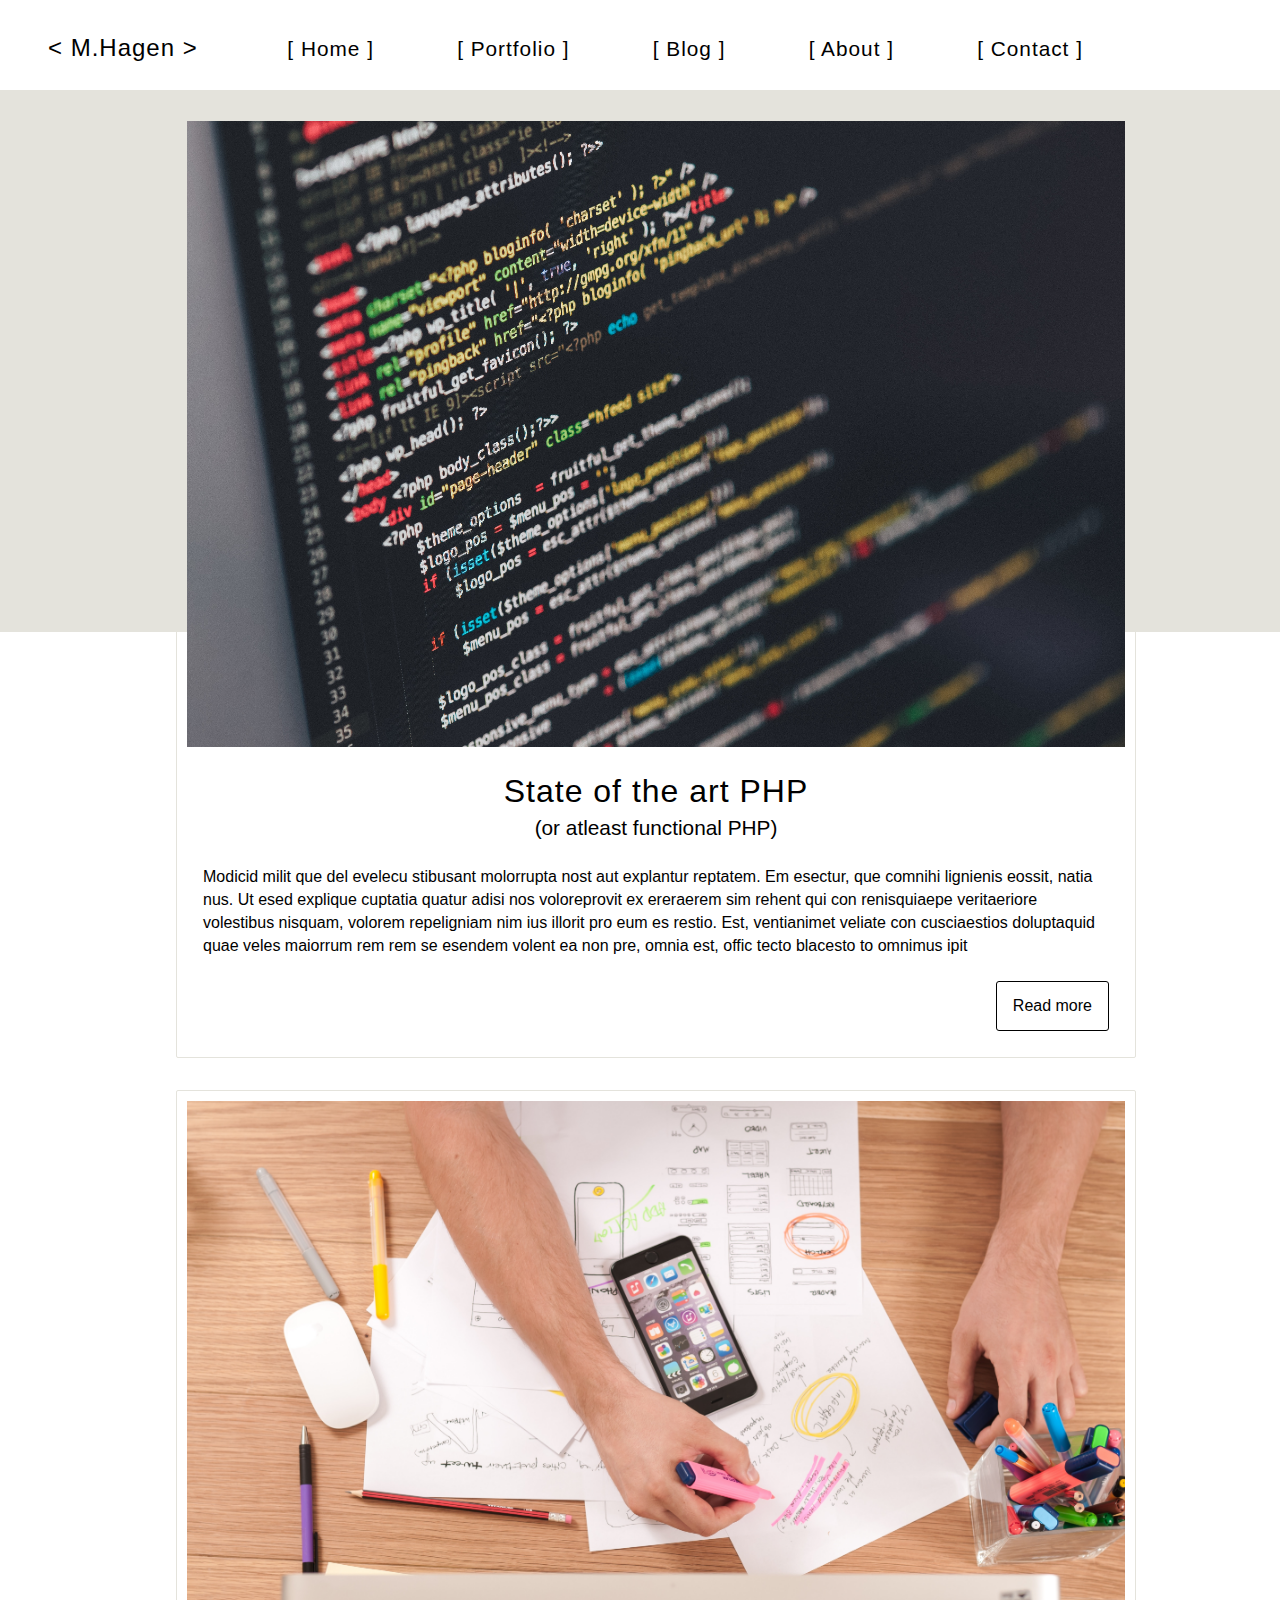
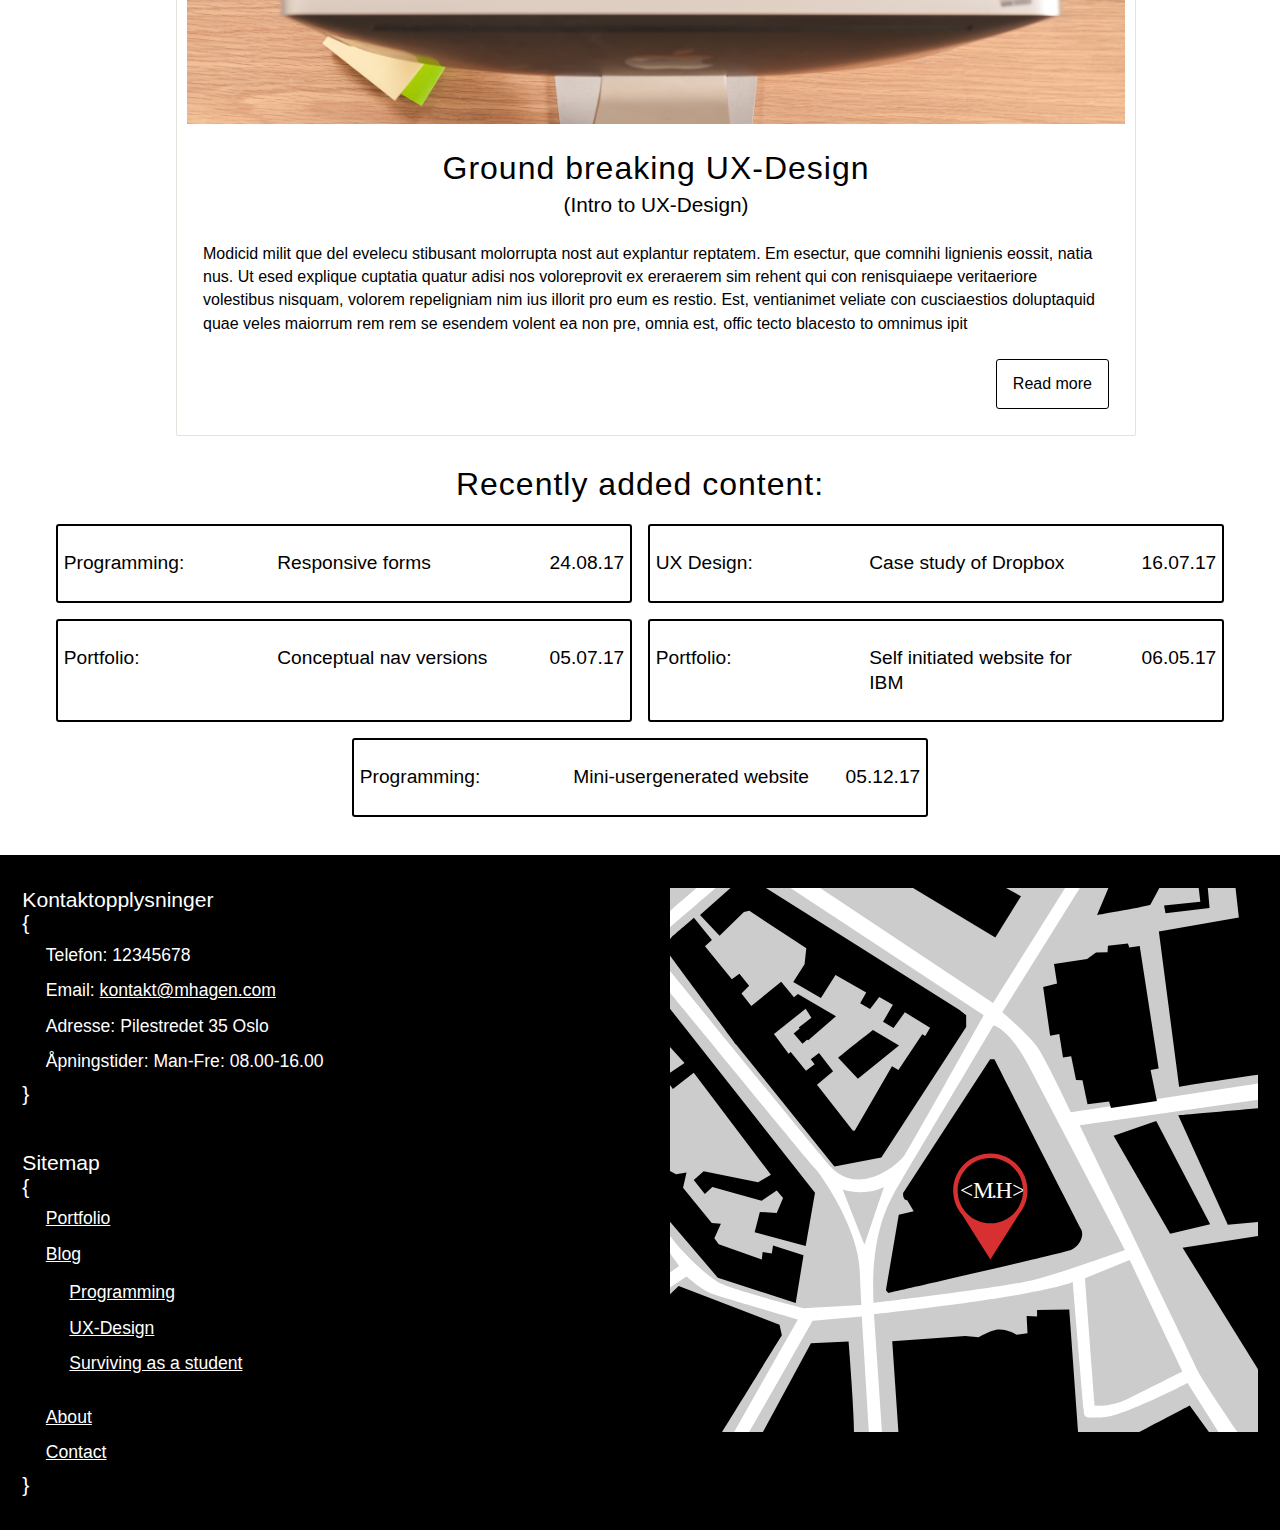
<file: index.html>
<!DOCTYPE html>
<html lang="en">

<head>
	<meta charset="utf-8">
	<title>Freaky Friday assignment</title>
	<link rel="stylesheet" type="text/css" href="normalize.css">
	<!-- Normalize er lagt inn for å nullstille evt. forskjeller i html- attributter som er definert i css'en.-->
	<link rel="stylesheet" type="text/css" href="nav.css">
	<!-- Egen css for navigasjonen fordi denne er stor, og det vil bli lettere å ha oversikt over css'en på denne måten-->
	<link rel="stylesheet" type="text/css" href="global.css">
	<!-- Global.css er hoved css'en som blir brukt på alt unntatt navigasjonen. -->
	<meta name="viewport" content="width=device-width"/>
</head>
<body class="body">
	<div class="site-container">
		<div class="left_site_pusher">
			
			<header>
				
				<a  href="#" class="menu_icon" id="menu_icon" onclick="sidebar()"></a>
				<a href="index.html"><span class="logo">< M.Hagen ></span></a>
				<!--Hamburger meny og logo i header -->

				<nav>
					<h3>Menu<br>{</h3>
					<a href="index.html">[ Home ]</a>
					<a href="#">[ Portfolio ]</a>
					<a href="#">[ Blog ]</a>
					<a href="about.html">[ About ]</a>
					<a href="contact.html">[ Contact ]</a>
					<h3>}</h3>

				</nav>

			</header>

			<main>
				<div class="top_background">
					
				</div>
				<section>
					<div class="front_page_article">
					
						<!-- <img id="svart_logo" src="images/logo/svart_logo.svg"> -->


						<div class="content">
							<img class="header_img" src="images/other/Article_1_header.jpg" alt="A picture of a persons screen with HTML and PHP code on it.">

							<div class="text_field">
								<h1>State of the art PHP</h1>
								<h2>(or atleast functional PHP)</h2>
								<p>
									Modicid milit que del evelecu stibusant molorrupta nost aut explantur reptatem. Em esectur, que comnihi lignienis eossit, natia nus.
									Ut esed explique cuptatia quatur adisi nos voloreprovit ex ereraerem sim rehent qui con renisquiaepe veritaeriore volestibus nisquam, volorem repeligniam nim ius illorit pro eum es restio. Est, ventianimet veliate con cusciaestios doluptaquid quae veles maiorrum rem rem se esendem volent ea non pre, omnia est, offic tecto blacesto to omnimus ipit
								</p>

							</div>
							<a href="#"><div class="btn">Read more</div></a>
						</div>
					</div>
				</section>
				<section>
					<div class="front_page_article">

						<div class="content">
							<img class="header_img" src="images/other/Article_2_header.jpg" alt="A picture of a messy desk with a persons hands in it, indicating that he is working on a project">

							<div class="text_field">
								<h1>Ground breaking UX-Design</h1>
								<h2>(Intro to UX-Design)</h2>
								<p>
									Modicid milit que del evelecu stibusant molorrupta nost aut explantur reptatem. Em esectur, que comnihi lignienis eossit, natia nus.
									Ut esed explique cuptatia quatur adisi nos voloreprovit ex ereraerem sim rehent qui con renisquiaepe veritaeriore volestibus nisquam, volorem repeligniam nim ius illorit pro eum es restio. Est, ventianimet veliate con cusciaestios doluptaquid quae veles maiorrum rem rem se esendem volent ea non pre, omnia est, offic tecto blacesto to omnimus ipit
								</p>

							</div>
							<a href="#"><div class="btn">Read more</div></a>
						</div>
					</div>
				</section>

				<div class="new_content">
				<h1>Recently added content:</h1>
				<div class="content_data">
					<a href="#">
						<span class="category">
							Programming:
						</span>
						<span class="content_title">
							Responsive forms
						</span>
						<span class="date_added">	24.08.17
						</span>
					</a>
				</div>
				<div class="content_data">
					<a href="#">
						<span class="category">
							UX Design:
						</span>
						<span class="content_title">
							Case study of Dropbox
						</span>
						<span class="date_added">	16.07.17
						</span>
					</a>
				</div>
				<div class="content_data">
					<a href="#">
						<span class="category">
							Portfolio:
						</span>
						<span class="content_title">
							Conceptual nav versions
						</span>
						<span class="date_added">	05.07.17
						</span>
					</a>
				</div>
				<div class="content_data">
					<a href="#">
						<span class="category">
							Portfolio:
						</span>
						<span class="content_title">
							Self initiated website for IBM
						</span>
						<span class="date_added">	06.05.17
						</span>
					</a>
				</div>
				<div class="content_data">
					<a href="#">
						<span class="category">
							Programming:
						</span>
						<span class="content_title">
							Mini-usergenerated website
						</span>
						<span class="date_added">	05.12.17
						</span>
					</a>
				</div>
			</div>
			</main>
			

			<footer>
				<div class="two_spalt">
					<h3>Kontaktopplysninger<br>{</h3>
					<ul>
						<li>Telefon: 12345678</li>
						<li>Email: <a href="#" class="email_link">kontakt@mhagen.com</a></li>
						<li>Adresse: Pilestredet 35 Oslo</li>
						<li>Åpningstider: Man-Fre: 08.00-16.00</li>
					</ul>
					<h3>}</h3>
				</div>
				<div class="two_spalt">
					<a href="https://www.google.com/maps/place/Pilestredet+35,+0166+Oslo,+Norway/@59.91957,10.7333731,17z/data=!3m1!4b1!4m5!3m4!1s0x46416e7bfda9fef5:0xeb52212b55331cb5!8m2!3d59.91957!4d10.7355618?hl=en">
						<img src="images/other/map.svg" alt="Illustrated map, with the location of M.Hagen's office, linked to google maps.">
					</a>
				</div>
				<div class="one_spalt">
					<h3>Sitemap<br>{</h3>
					<ul>
						<a href="#"><li>Portfolio</li></a>
						<a href="#"<li>Blog</a>
							<ul id="blog_ul">
								<a href="#"><li>Programming</li></a>
								<a href="#"><li>UX-Design</li></a>
								<a href="#"><li>Surviving as a student</li></a>
							</ul>
						</li>
						<a href="about.html"><li>About</li></a>
						<a href="contact.html"><li>Contact</li></a>
						
					</ul>
					<h3>}</h3>
				</div>

			</footer>
			<div class="skygge" id="skygge" onclick="removeSidebar()"></div>
		</div> <!-- Avslutter left_site_pusher-->

	</div>

	<script type="text/javascript" src="scripts/mobile_menu.js">
	</script>
</body>
</html>
</file>
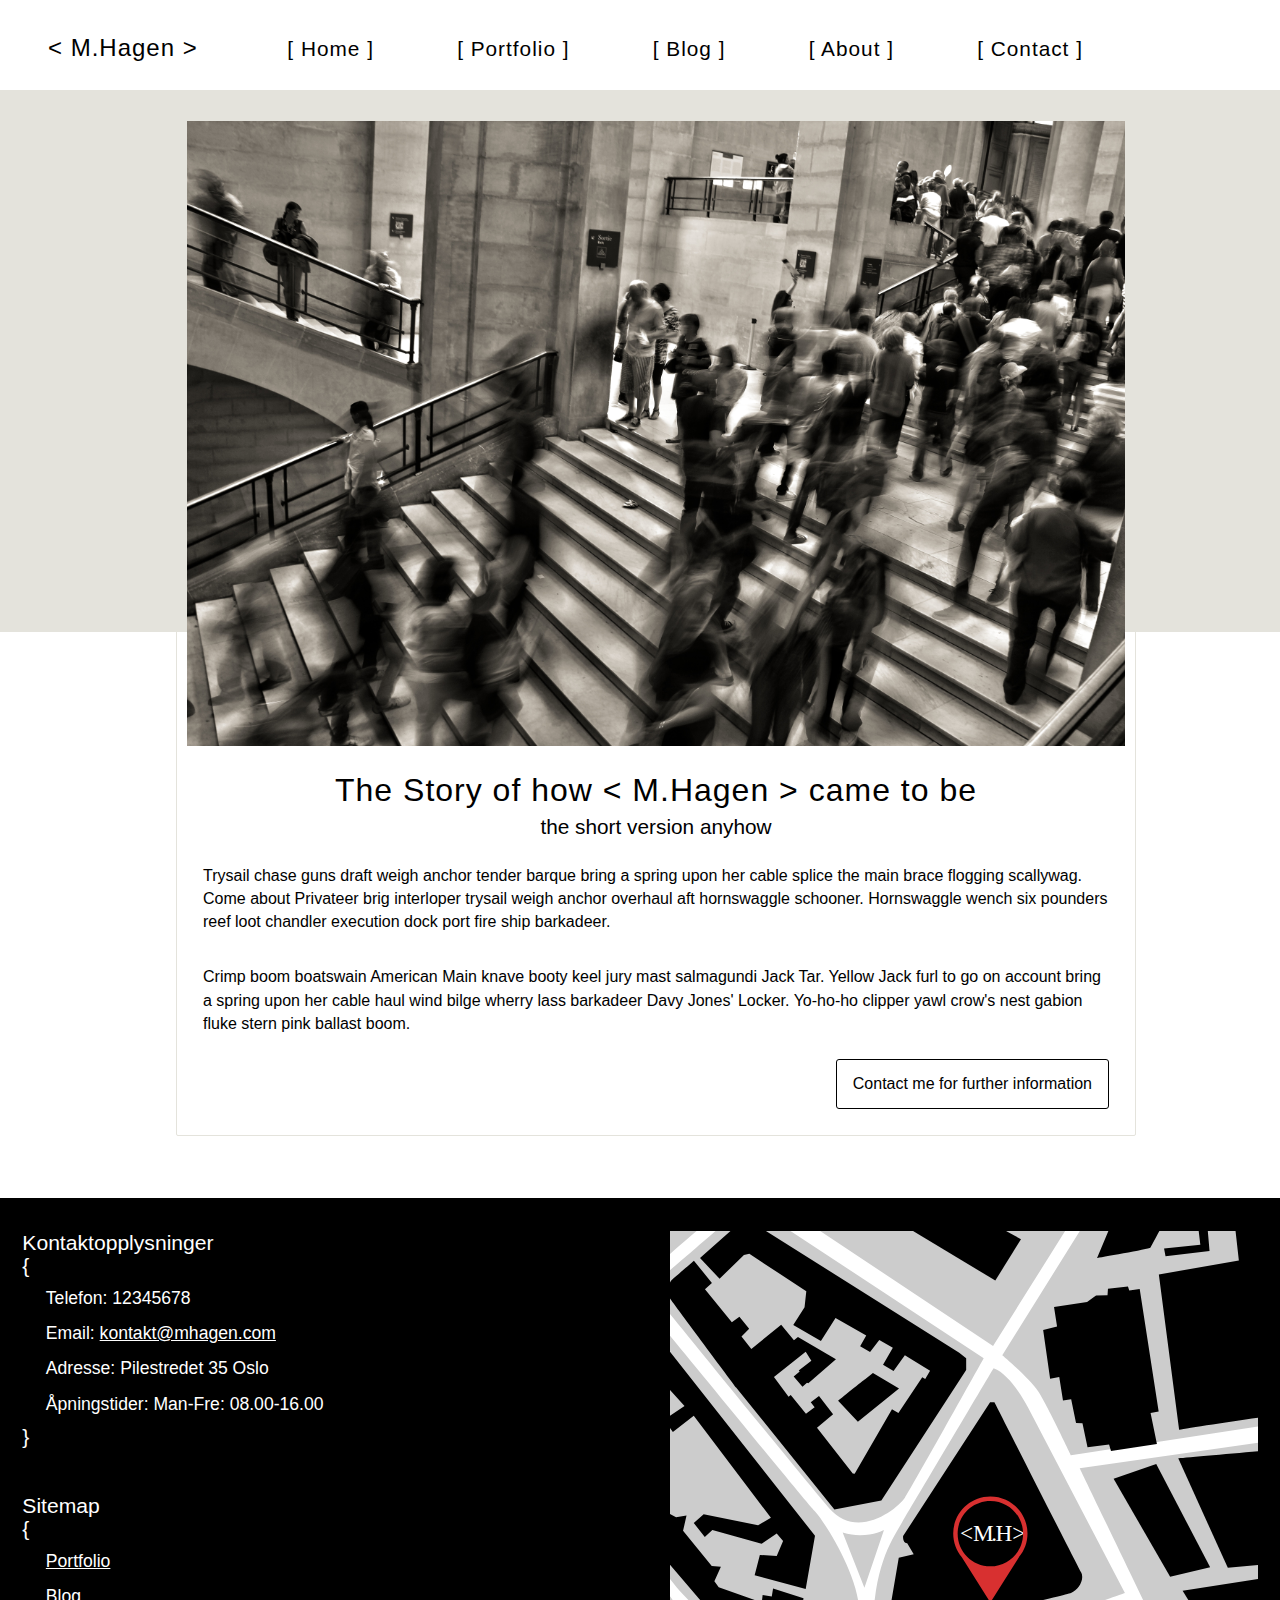
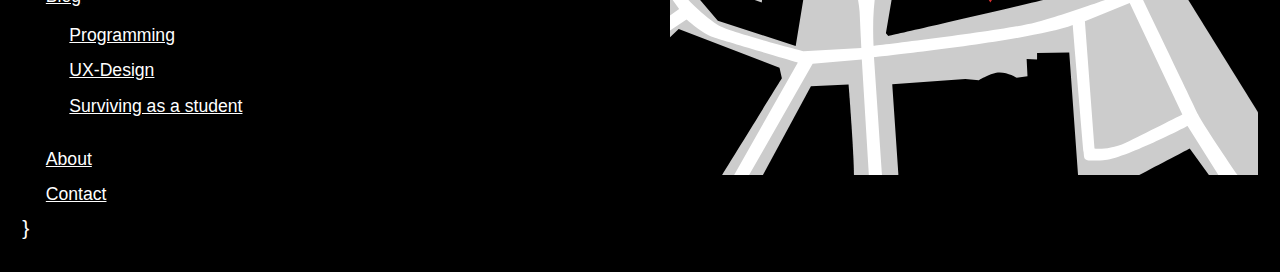
<file: about.html>
<!DOCTYPE html>
<html>
<head>
	<meta charset="utf-8">
	<title>Freaky Friday assignment</title>
	<link rel="stylesheet" type="text/css" href="normalize.css">
	<!-- Normalize er lagt inn for å nullstille evt. forskjeller i html- attributter som er definert i css'en.-->
	<link rel="stylesheet" type="text/css" href="nav.css">
	<!-- Egen css for navigasjonen fordi denne er stor, og det vil bli lettere å ha oversikt over css'en på denne måten-->
	<link rel="stylesheet" type="text/css" href="global.css">
	<!-- Global.css er hoved css'en som blir brukt på alt unntatt navigasjonen. -->
	<meta name="viewport" content="width=device-width"/>
</head>
<body>
	<div class="site-container">
		<div class="left_site_pusher">
			
			<header>
				
				<a  href="#" class="menu_icon" id="menu_icon" onclick="sidebar()"></a>
				<a href="index.html"><span class="logo">< M.Hagen ></span></a>
				<!--Hamburger meny og logo i header -->

				<nav>
					<h3>Menu<br>{</h3>
					<a href="index.html">[ Home ]</a>
					<a href="#">[ Portfolio ]</a>
					<a href="#">[ Blog ]</a>
					<a href="about.html">[ About ]</a>
					<a href="contact.html">[ Contact ]</a>
					<h3>}</h3>

				</nav>

			</header>

			<main>
				<div class="top_background"></div>
					
				<section>
					

					<div class="front_page_article">

						<div class="content">
							<img class="header_img" src="images/other/about_header.jpg" alt="an artistic photograph of people in a hurry">
						<div class="text_field">
								<h1>The Story of how < M.Hagen > came to be</h1>
								<h2>the short version anyhow</h2>
								<p>
									Trysail chase guns draft weigh anchor tender barque bring a spring upon her cable splice the main brace flogging scallywag. Come about Privateer brig interloper trysail weigh anchor overhaul aft hornswaggle schooner. Hornswaggle wench six pounders reef loot chandler execution dock port fire ship barkadeer.
								</p>
								<p>
									Crimp boom boatswain American Main knave booty keel jury mast salmagundi Jack Tar. Yellow Jack furl to go on account bring a spring upon her cable haul wind bilge wherry lass barkadeer Davy Jones' Locker. Yo-ho-ho clipper yawl crow's nest gabion fluke stern pink ballast boom.
								</p>
								<a href="contact.html"><div class="btn">Contact me for further information</div></a>
							</div>
				</section>
			</main>
			

			<footer>
				<div class="two_spalt">
					<h3>Kontaktopplysninger<br>{</h3>
					<ul>
						<li>Telefon: 12345678</li>
						<li>Email: <a href="#" class="email_link">kontakt@mhagen.com</a></li>
						<li>Adresse: Pilestredet 35 Oslo</li>
						<li>Åpningstider: Man-Fre: 08.00-16.00</li>
					</ul>
					<h3>}</h3>
				</div>
				<div class="two_spalt">
					<a href="https://www.google.com/maps/place/Pilestredet+35,+0166+Oslo,+Norway/@59.91957,10.7333731,17z/data=!3m1!4b1!4m5!3m4!1s0x46416e7bfda9fef5:0xeb52212b55331cb5!8m2!3d59.91957!4d10.7355618?hl=en">
						<img src="images/other/map.svg" alt="Illustrated map, with the location of M.Hagen's office, linked to google maps.">
					</a>
				</div>
				<div class="one_spalt">
					<h3>Sitemap<br>{</h3>
					<ul>
						<a href="#"><li>Portfolio</li></a>
						<a href="#"<li>Blog</a>
							<ul id="blog_ul">
								<a href="#"><li>Programming</li></a>
								<a href="#"><li>UX-Design</li></a>
								<a href="#"><li>Surviving as a student</li></a>
							</ul>
						</li>
						<a href="about.html"><li>About</li></a>
						<a href="contact.html"><li>Contact</li></a>
						
					</ul>
					<h3>}</h3>
				</div>

			</footer>
			<div class="skygge" id="skygge" onclick="removeSidebar()"></div>
		</div> <!-- Avslutter left_site_pusher-->

	</div>


	<script type="text/javascript" src="scripts/mobile_menu.js">
	</script>

</body>
</html>
</file>
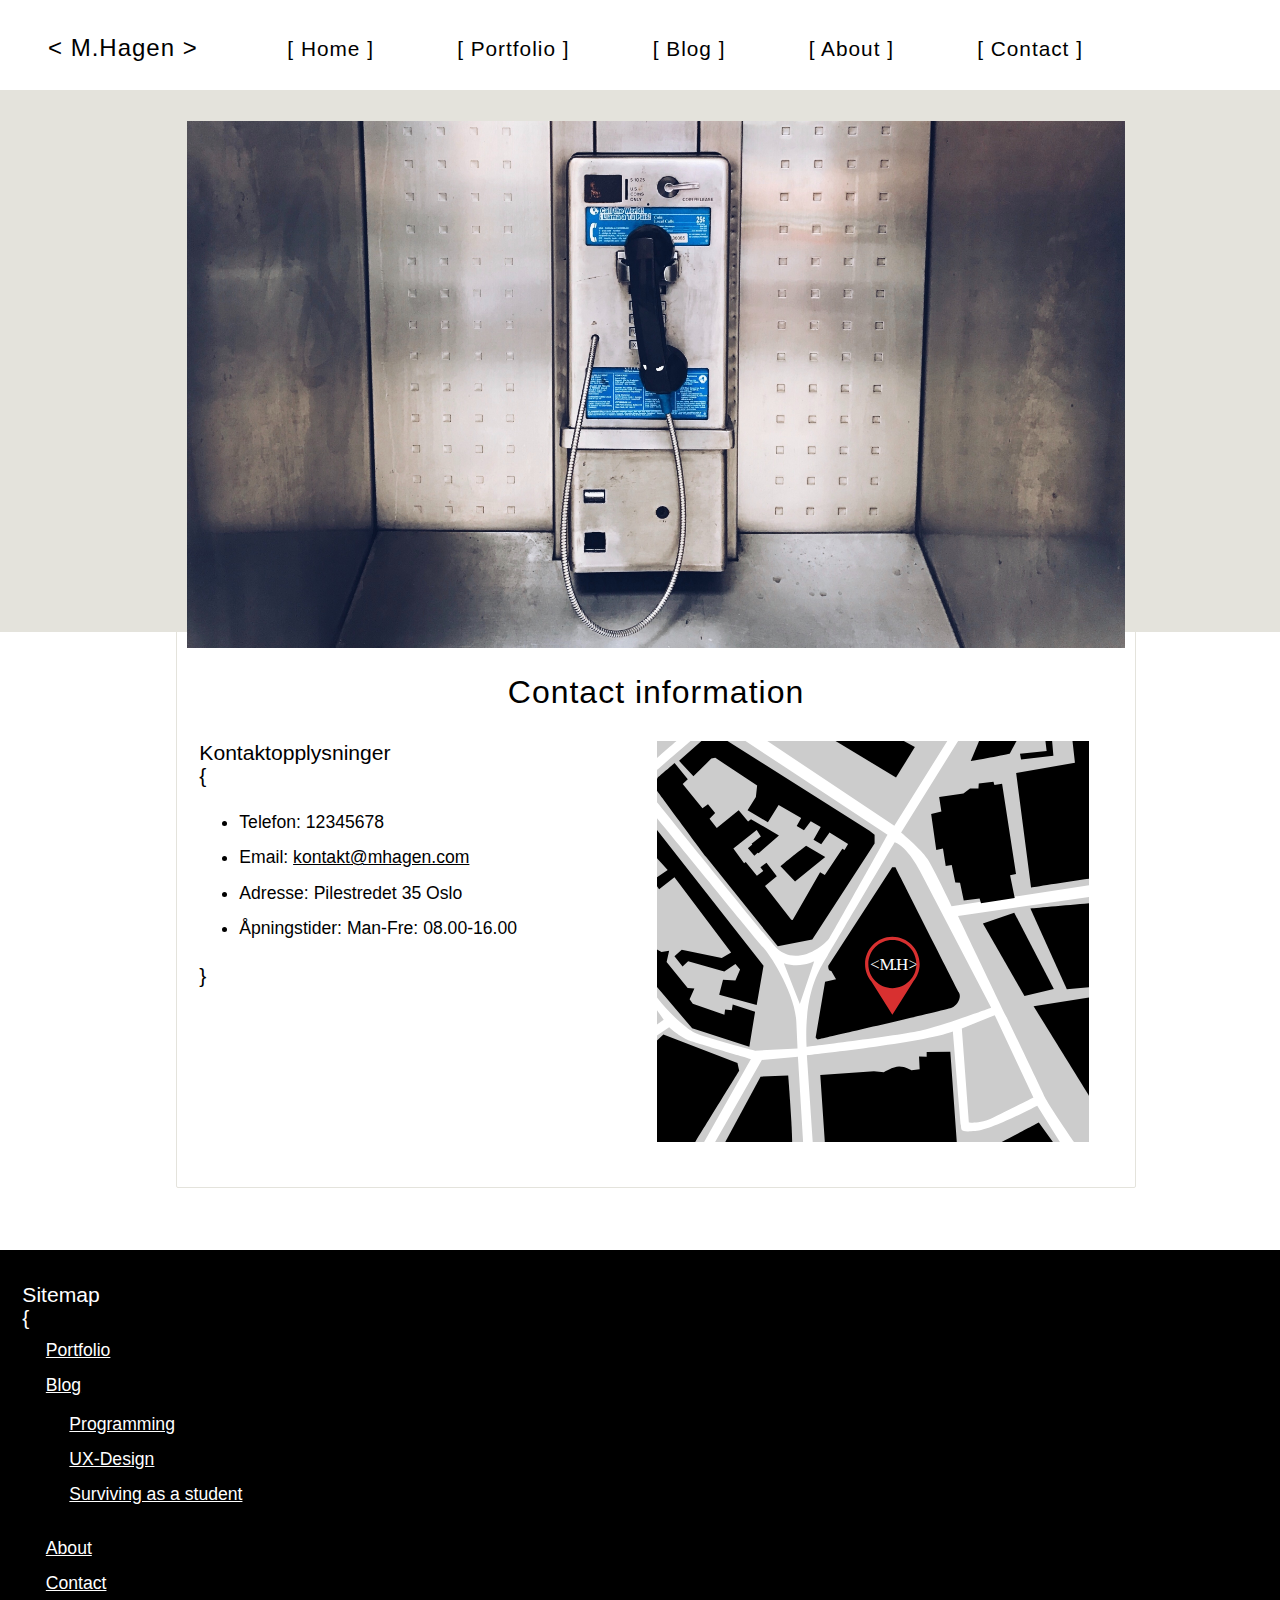
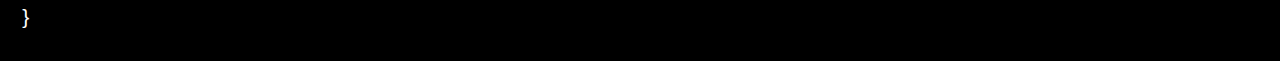
<file: contact.html>
<!DOCTYPE html>
<html>
<head>
	<meta charset="utf-8">
	<title>Freaky Friday assignment</title>
	<link rel="stylesheet" type="text/css" href="normalize.css">
	<!-- Normalize er lagt inn for å nullstille evt. forskjeller i html- attributter som er definert i css'en.-->
	<link rel="stylesheet" type="text/css" href="nav.css">
	<!-- Egen css for navigasjonen fordi denne er stor, og det vil bli lettere å ha oversikt over css'en på denne måten-->
	<link rel="stylesheet" type="text/css" href="global.css">
	<!-- Global.css er hoved css'en som blir brukt på alt unntatt navigasjonen. -->
	<meta name="viewport" content="width=device-width"/>
</head>
<body>
	<div class="site-container">
		<div class="left_site_pusher">
			
			<header>
				
				<a  href="#" class="menu_icon" id="menu_icon" onclick="sidebar()"></a>
				<a href="index.html"><span class="logo">< M.Hagen ></span></a>
				<!--Hamburger meny og logo i header -->

				<nav>
					<h3>Menu<br>{</h3>
					<a href="index.html">[ Home ]</a>
					<a href="#">[ Portfolio ]</a>
					<a href="#">[ Blog ]</a>
					<a href="about.html">[ About ]</a>
					<a href="contact.html">[ Contact ]</a>
					<h3>}</h3>

				</nav>

			</header>

			<main>
				<div class="top_background"></div>
					
				<section>
					

					<div class="front_page_article">

						<div class="content">
							<img class="header_img" src="images/other/contact_header.jpg" alt="A picture of an old phone inside a phonebooth">
						<div class="text_field">
								<h1>Contact information</h1>
								
								<div class="two_spalt">
					<h3>Kontaktopplysninger<br>{</h3>
					<ul>
						<li>Telefon: 12345678</li>
						<li>Email: <a href="#" class="email_link">kontakt@mhagen.com</a></li>
						<li>Adresse: Pilestredet 35 Oslo</li>
						<li>Åpningstider: Man-Fre: 08.00-16.00</li>
					</ul>
					<h3>}</h3>
				</div>
				<div class="two_spalt">
					<a href="https://www.google.com/maps/place/Pilestredet+35,+0166+Oslo,+Norway/@59.91957,10.7333731,17z/data=!3m1!4b1!4m5!3m4!1s0x46416e7bfda9fef5:0xeb52212b55331cb5!8m2!3d59.91957!4d10.7355618?hl=en">
						<img src="images/other/map.svg" alt="Illustrated map, with the location of M.Hagen's office, linked to google maps.">
					</a>
				</div>
				</section>
			</main>
			

			<footer>
				
				<div class="one_spalt">
					<h3>Sitemap<br>{</h3>
					<ul>
						<a href="#"><li>Portfolio</li></a>
						<a href="#"<li>Blog</a>
							<ul id="blog_ul">
								<a href="#"><li>Programming</li></a>
								<a href="#"><li>UX-Design</li></a>
								<a href="#"><li>Surviving as a student</li></a>
							</ul>
						</li>
						<a href="about.html"><li>About</li></a>
						<a href="contact.html"><li>Contact</li></a>
						
					</ul>
					<h3>}</h3>
				</div>

			</footer>
			<div class="skygge" id="skygge" onclick="removeSidebar()"></div>
		</div> <!-- Avslutter left_site_pusher-->

	</div>


	<script type="text/javascript" src="scripts/mobile_menu.js">
	</script>

</body>
</html>
</file>
<file: nav.css>
*{
	box-sizing: border-box;
}
html{

}
html,
body{
	font-family: geomanist,helvetica,sans-serif;
	font-size:1em;
	line-height: 1.4rem;
	margin: 0;
	padding: 0;

	box-sizing: border-box;
	width: 100%;
	


}

a{
	text-decoration: none;
	color: inherit;
}

/*.container{
	overflow: hidden;
	*zoom: 1;
	margin: 0 20px;

} */

header{
	background-color:#fff;
	width: 100%;
	height: 90px;
	z-index: 20;
	line-height: 90px;
	color: #000;
	overflow:hidden;
	float: left;
	position: fixed;

}
.logo{
	font-family: geomanist, helvetica, sans-serif;
	font-size: 1.5em;
	letter-spacing: 1px;
	font-weight: 400;
	padding: 1em 2em;
	float: left;
	line-height: 2em;
	height: 90px;
	text-align: center;

	-o-transition: all 0.6s ease-out;
	-ms-transition: all 0.6s ease-out;
	-moz-transition: all 0.6s ease-out;
	-webkit-transition: all 0.6s ease-out;

}




/*Menyen*/
nav{
	height: 90px;
}
nav a{
	text-decoration: none;
	position: relative;
	color:#000;
	margin: 0;
	padding:1em 2em;
	font-size:1.3em;
	border-bottom:4px #fff solid;
	border-top: 4px #fff solid;
	float: left;
	line-height: 2.28em;
	height: 90px;
	letter-spacing: 1px;
	border-radius: 1px;

	-o-transition: border 0.6s ease-out;
	-ms-transition: border 0.6s ease-out;
	-moz-transition: border 0.6s ease-out;
	-webkit-transition: border 0.6s ease-out;
}

nav a:hover{
	border-bottom: 4px solid #000;
	border-top: 4px #000 solid;
}

nav h3{
	display: none;
}
/* Tablet */
@media only screen and (max-width: 1124px){
	.left_site_pusher,
	.site-container{
		height: 100%;
	}


	.site-container{
		overflow:hidden;
	}

	/* Transition duration */
	.left_site_pusher{
	-webkit-transition-duration: 0.3s;
    transition-duration: 0.3s;
    -webkit-transform: translateX(0px);
    transform: translateX(0px);
	}

	header{
		position: relative;
		overflow:visible;
		height: 70px;
	}

	.logo{
		font-size: 2em;
		padding: 0.1em 2em;
		height: 70px;
		font-weight: 400;
	}

	.menu_icon{
		position: relative;
		display: block;
		width: 70px;
		height: 70px;
		cursor:pointer;
		margin-left:0.5em;
		padding: 1em;
	}
	.menu_icon{
		float:left;
	}
	.menu_icon:after{
		content:" ";
		position:absolute;
		display:block;
	}
	.menu_icon:after{
		width: 2rem;
		height: 0;
		top: 12px;
		left: 1.1rem;
		box-shadow: 0 10px 0 1.5px #000, 0 20px 0 1.5px #000, 0 30px 0 1.4px #000;

	}
	nav{
		position:absolute;
		top: 0;
		bottom:0;
		height: auto;
		width: 300px;
		color: #000;
		-webkit-transform: translateX(-300px);
		transform: translateX(-300px);

	}
	nav a{
		display: block;
		line-height: 1.3em;
		font-size: 1.3em;
		color: #000;
		border: 0px;
		margin: 0;
		width: 100%;
		line-height: 1.3em !important;
		height: auto;

	}
	
	nav a:nth-child(odd){
		background-color: #e4e3dc;
	}
	

	nav a:before{
		content:" ";
		position: absolute;
		z-index:-1;
		top: 0;
		left: 0;
		right: 0;
		bottom: 0;
	}
	nav a:hover,
	nav a:focus,
	nav a:active{

		border: 0px;
	}
	
	.left_sidebar .left_site_pusher{
		-webkit-transform: translateX(300px);
		transform: translateX(300px);
	}

	.left_sidebar .skygge{
		position:absolute;
		top:-50px;
		left: 0;
		right: 0;
		bottom: -5000px;
		background-color: rgba(0,0,0,0.15);
		z-index:100;

	}
	nav h3{
		display: block;
		font-size: 1.5em;
		line-height: 1em;
		float: left;
		margin: 0 0 0 30px;
	}
	nav h3:nth-child(1){
		margin-top: 1em;
	}

	
}
@media only screen and (max-width: 426px){
	.logo{
		font-size: 1.5em;
		padding: .5em 2em;
	}

}
@media only screen and (max-width:370px){
	nav{
		width: 250px;
		-webkit-transform: translateX(-250px);
		transform: translateX(-250px);
	}

	.left_sidebar .left_site-pusher{
		-webkit-transform: translateX(250px);
		transform: translateX(250px);		
	}

}
</file>
<file: global.css>
main{
	float: left;
	margin-top: 70px;
	width: 100%;

	display: flex;
	justify-content: center;
	flex-wrap: wrap;

}


.top_background{
	position: absolute;
	z-index:3;
	width: 100%;
	height: 350px;
	margin-top: -8em;
	background-color: #e4e3dc;

}
section{
	width: 95%;
	margin-left: 2.5%;
	display: block;
	float: left;
	margin-bottom: 2em;
	border:1px solid #e4e3dc;
	border-radius: 2px;
	max-width: 1100px;
	
}
.front_page_article{
	width: 100%;
	position: relative;
	z-index: 5;
	display: flex;
	justify-content:center;
	flex-wrap:wrap;
}
.header_img{
		overflow: hidden;
		width: 100%;
		height: auto;
}
.header_img img{
		width: 100%;
		height: auto;
}
/*#svart_logo{
	width: 10em;
	height: auto; 

	margin:1em;

}*/
h1{
	margin-bottom: 10px;
	text-align: center;
	font-family: Geomanist,helvetica, sans-serif;
	font-weight: 400;
	letter-spacing: 1px;
	font-size:2em;
	line-height: 1em;
	clear: both;
	display: block;
}
h2{
	text-align:center;
	font-weight: lighter;
	font-size: 1.3em;
	margin-top: 0px;

}
p{
	padding: .5em 1em;
	font-size: 1em;
	text-align:left;
	line-height: 1.45em;
}

.content{
	width: 100%;
	padding:10px;

}


.text_field{
	width: 100%;

}
.btn{
	float: right;
	padding: .8em 1em;
	border:1px solid black;
	border-radius: 3px;
	text-align: center;
	margin:0 1em 1em 0;
	font-size: 1em;
}
.btn:hover{
	background-color: #e4e3dc;
}
.new_content{
	width: 100%;
	display: flex;
	justify-content: center;
	flex-wrap: wrap;

}
.new_content h1,
.content_data{
	width: 100%;
	margin:0 1em;
}

.content_data a{
	font-size: 1.2em;
	display: flex;
	justify-content: space-around;
	padding: 1.3em .3em;
	width: 100%;
	line-height: 1.3em;


}
.category{
	width: 35%;
}
.content_title{
	width: 45%;
}
.date_added{
	width: 20%;
	text-align: right;

}
.content_data:first-of-type{
	margin-top: 1.5em;
}
.content_data{
	border:2px solid black;
	border-radius: 3px;
	margin:.5em;
}
.content_data:hover{
	background-color:#e4e3dc;
}


footer{
	width: 100%;
	background-color: #000;
	margin-top: 30px;
	padding: 10px;
	display: block;
	float:left;
	color:#fff;

}
.two_spalt,
.one_spalt{
	width: 100%;
	border:none;
	padding: .5em;
	font-size: 1.1em;
	display: block;
	float: left;
	line-height: 2em;
	margin: .8em .2em;
}
.two_spalt img{
	width: 100%;

}

.one_spalt{


}
h3{
	font-size: 1.2em;
	font-weight: 400;
	line-height: 1.1em;
	margin: 0;
}
footer a{
	text-decoration: underline;
}
footer ul{
	padding-left:20px;
}

#blog_ul{
	padding:0px 0px 15px 20px;
}


footer ul{
	margin: .2em;
	list-style: none;
}
.email_link{
	text-decoration: underline;
}

@media only screen and (min-width: 650px){
	.top_background{
		height: 530px;
	}
	.two_spalt{
		width: 48%;
		float: left;
	}
	.logo
}

@media only screen and (min-width: 768px){


	.left_side{
		width: 30%;
		border-right: solid 1px #fff;
		margin: 2em;
		

	}
	.right_side{
		width: 60%;
		margin: 2em;
		padding: 1em;
		display: block;
		float: left;
	}
	.header_img{
		overflow: hidden;
		width: 100%;
		height: auto;
	}
	.two_spalt:nth-child(2){
		float: right;
	}
	section .two_spalt:nth-child(2){
		float: left;
	}
	.one_spalt{
		width: 48%;
		float: left;
	}
}

@media only screen and (min-width: 1024px){
	main{
		margin-top: 110px;
	}
	section{
		width: 75%;
		
	}

	.top_background{
		height: 650px;
	}
	.content_data{
		width: 45%;
		float: left;
	}
	

	.content_data:nth-child(-n+3){
		margin-top: 1.5em ;
	}

	
	.category{
		width: 40%;
	
}
</file>
